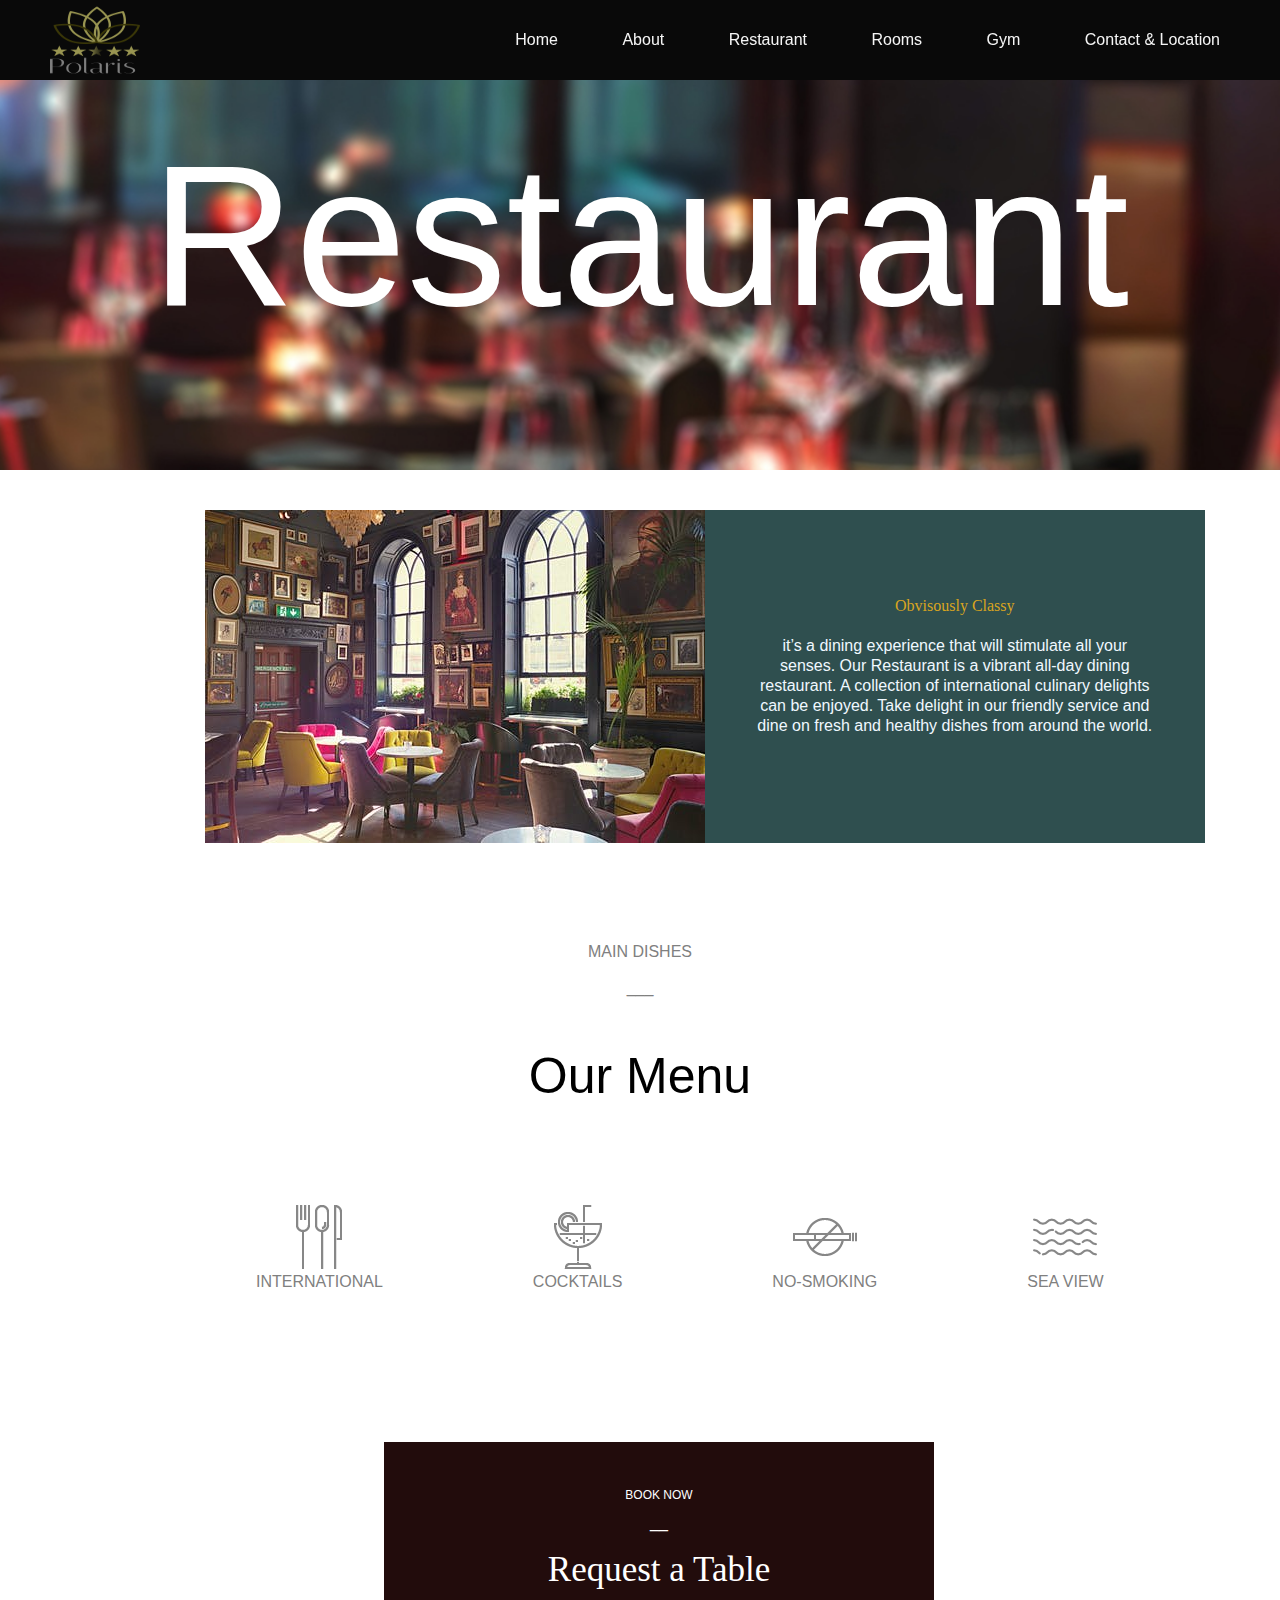
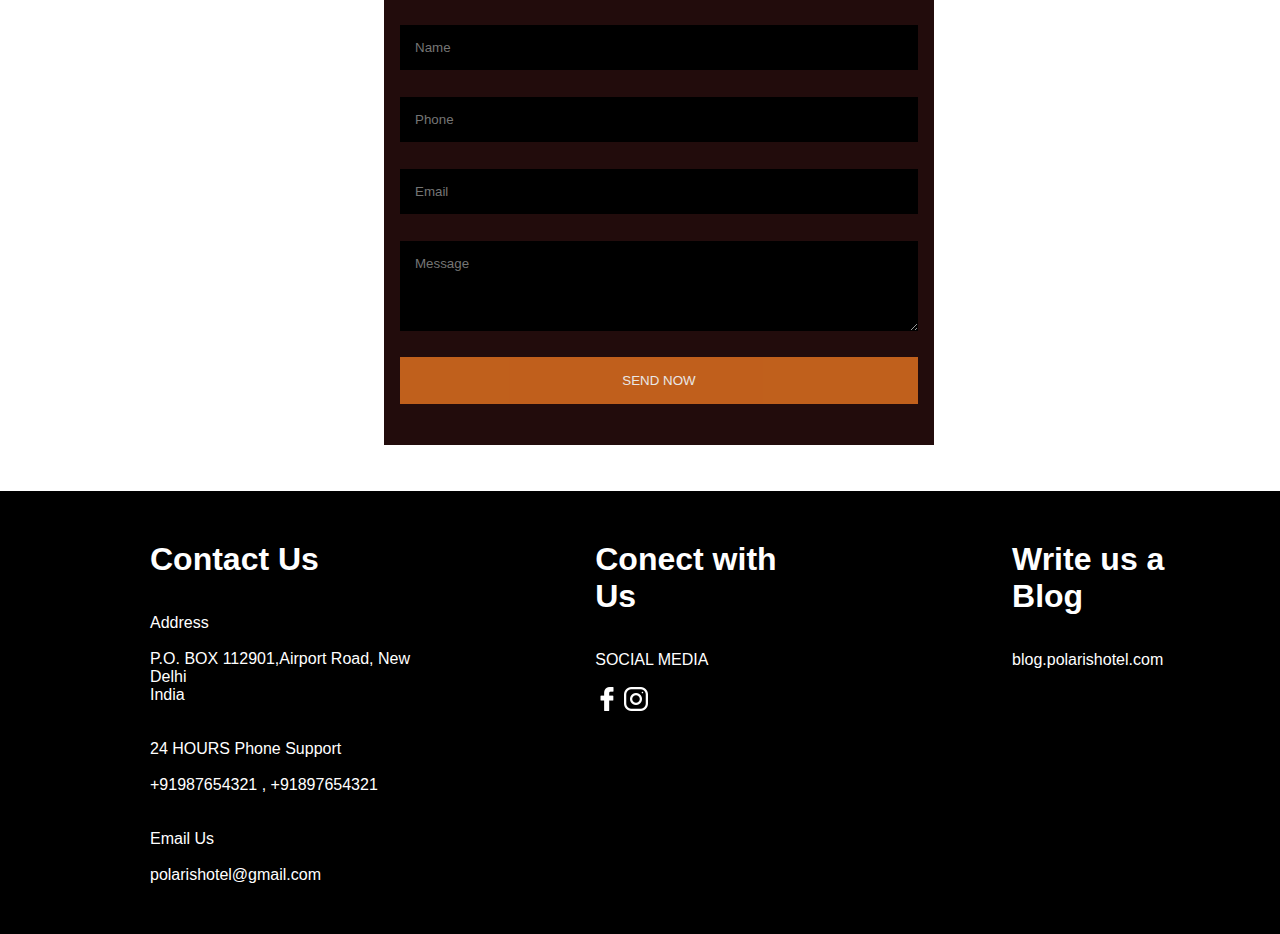
<file: Polaris_Restaurant/Polaris_Restaurant.html>
<!DOCTYPE html>

<html>

<head>
    <title>Polaris</title>
    <link rel="stylesheet" href="Restaurant.css">
    <script src="../index.js">

    </script>
</head>

<body>


  <div id="main">
    <nav>
        <img class="logo" src="polarisLogo.png" width="100" height="80">
  
      
<ul>
  
  <li><a href="../index.html">Home</a></li>
  <li><a href="#aboutt">About</a></li>
  <li><a href="../Polaris_Restaurant/Polaris_Restaurant.html">Restaurant</a></li>
  <li><a href="../Rooms/Polaris_rooms.html">Rooms</a></li>
  <li><a href="../Polaris_Gym/POLARIS GYM.html">Gym</a></li>
  <li><a href="#location">Contact & Location</a></li>
  </ul>

</nav>
  </div>




<div class="container">




<div class="child">Restaurant</div>


</div>



<div class="flex1" id="aboutt">

 

   <img src="Res.jpeg">
<div><p style="color: goldenrod; font-size: medium; font-family:fantasy;">Obvisously Classy</p><br>it’s a dining experience that will stimulate all your senses. Our Restaurant is a vibrant all-day dining restaurant. A collection of international culinary delights can be enjoyed. Take delight in our friendly service and dine on fresh and healthy dishes from around the world.</div>
</div>


<div class="menu">

  <p style="text-align: center; color: grey; font-weight: normal;">MAIN DISHES</p><br>
  <p style="text-align: center; color: grey; font-weight: normal;">___</p>


  <h1 style="text-align: center; margin-top: 50px; font-size: 50px; font-weight: normal;">Our Menu</h1>

<div class="flex2">

  <div><img src="international.png"><br>INTERNATIONAL</div>
<div> <img src="cocktails.png"><br>COCKTAILS</div>
<div><img src="smoke.png"><br>NO-SMOKING </div>
<div> <img src="sea.png"><br>SEA VIEW</div>


</div>

</div>


<div class="bg-img">
  <form class="cont" onsubmit="myFunction2()">
    <p style="font-size: 12px; margin-top: 30px;">BOOK NOW</p>
    <p style="margin-top:12px;">__</p><br>

    <p style="font-family: Verdana; font-size: 35px; margin-bottom: 30px;">Request a Table</p>

   
    <input type="text" id="fname" placeholder="Name" required>

  
    <input type="text" id="lname" placeholder="Phone" required>


    
    <input type="email" id="emailId" placeholder="Email" name="email" required>


    <textarea id="message" placeholder="Message" rows="4" cols="50"></textarea>

    <button  type="submit"  class="btn">SEND NOW</button>
    
  </form>
</div>




 <!--Location & Contact-->

 <div class="location" id="location">
  <div class="icontainer">
    <div class="location" id="location">
      <h1>Contact Us</h1><br><br>
      <p class="add">Address</p><br>
     <p> P.O. BOX 112901,Airport Road, New Delhi<br>India
    </p><br><br>
   <p class="num">24 HOURS Phone Support</p><br>
   <p>+91987654321 , +91897654321</p><br><br>
  <p class="email">Email Us</p><br>
  <p>polarishotel@gmail.com</p>
    </div>
    

    <div class="connect">
      <h1>Conect with Us</h1><br><br>
      <p>SOCIAL MEDIA</p><br>
     <a href="https://www.facebook.com/" ><img src="facebook-logo.png"></a>
     <a href="https://www.instagram.com/" ><img src="instagram_logo.png"></a> 

    </div>
    

    <div class="blog">
      <h1>Write us a Blog</h1><br><br>
      <p>blog.polarishotel.com</p>
    </div>
    
  </div>

</div>





</body>








</html>
</file>
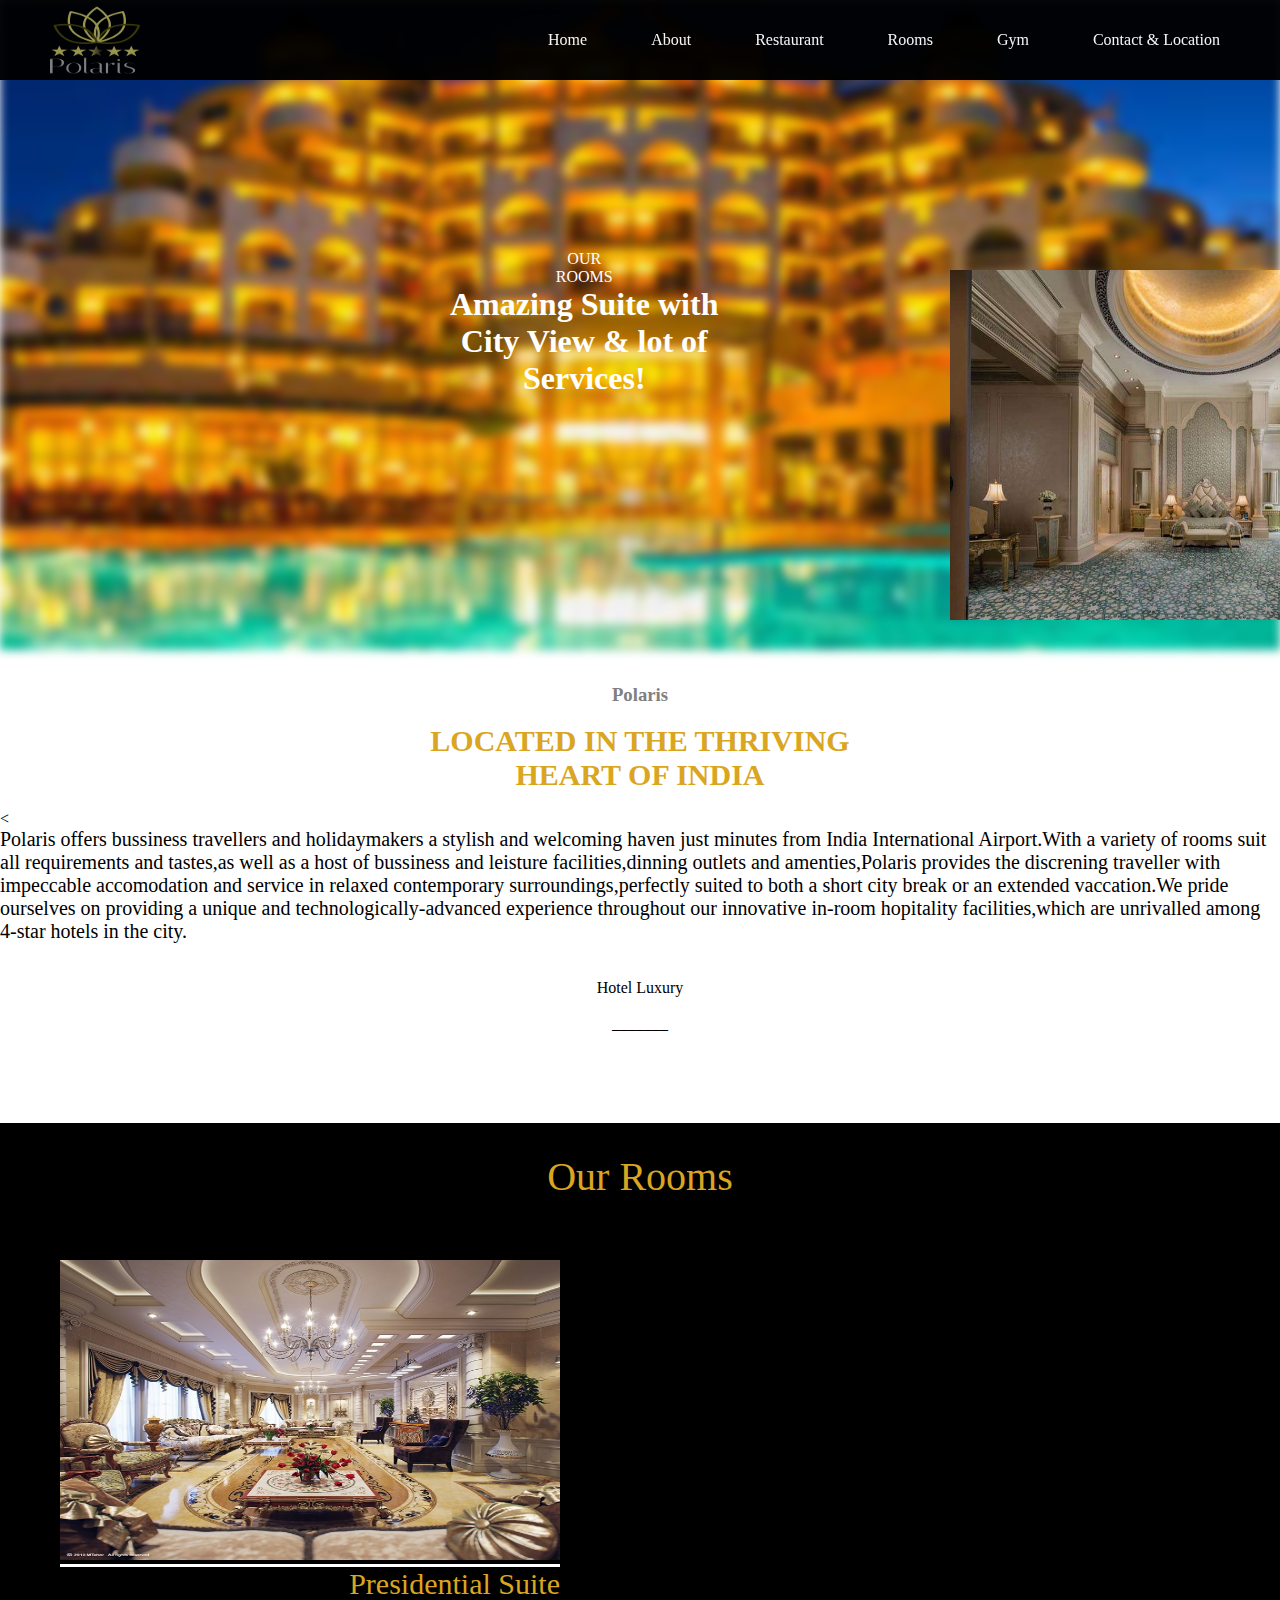
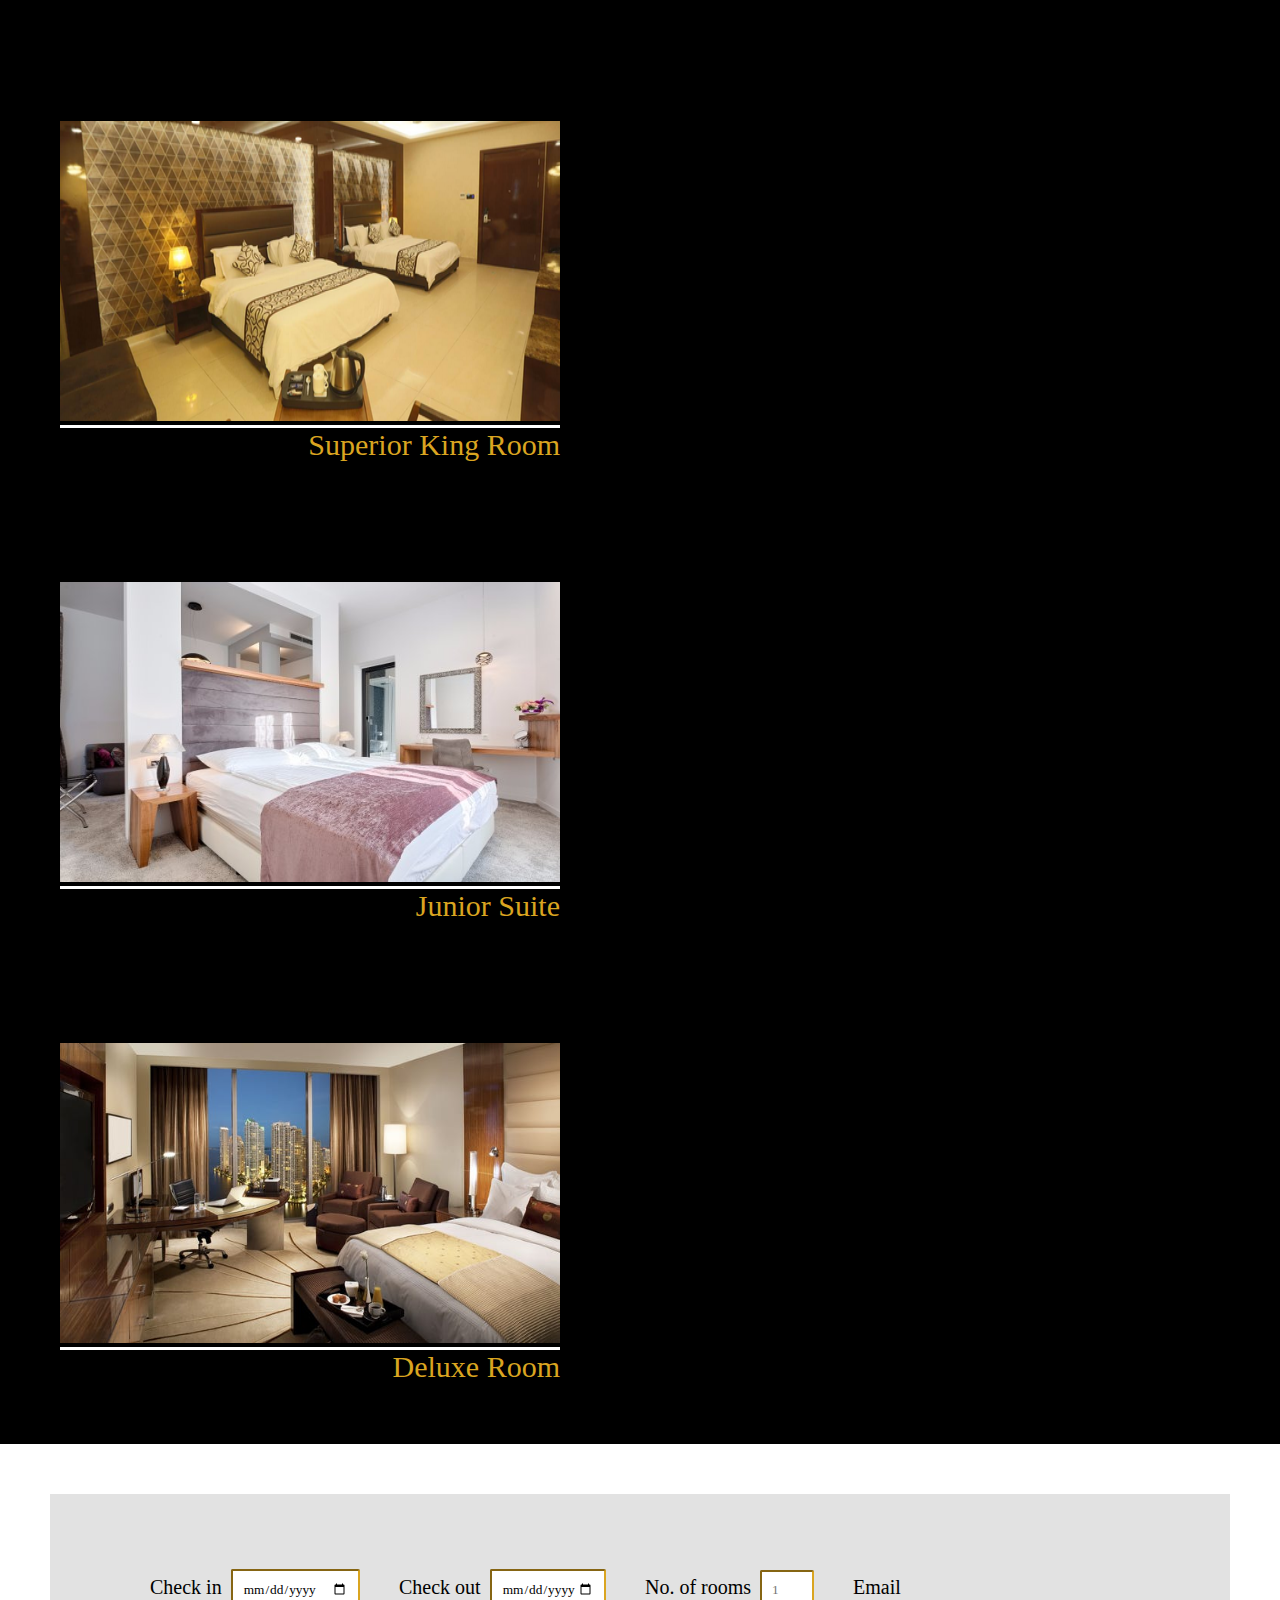
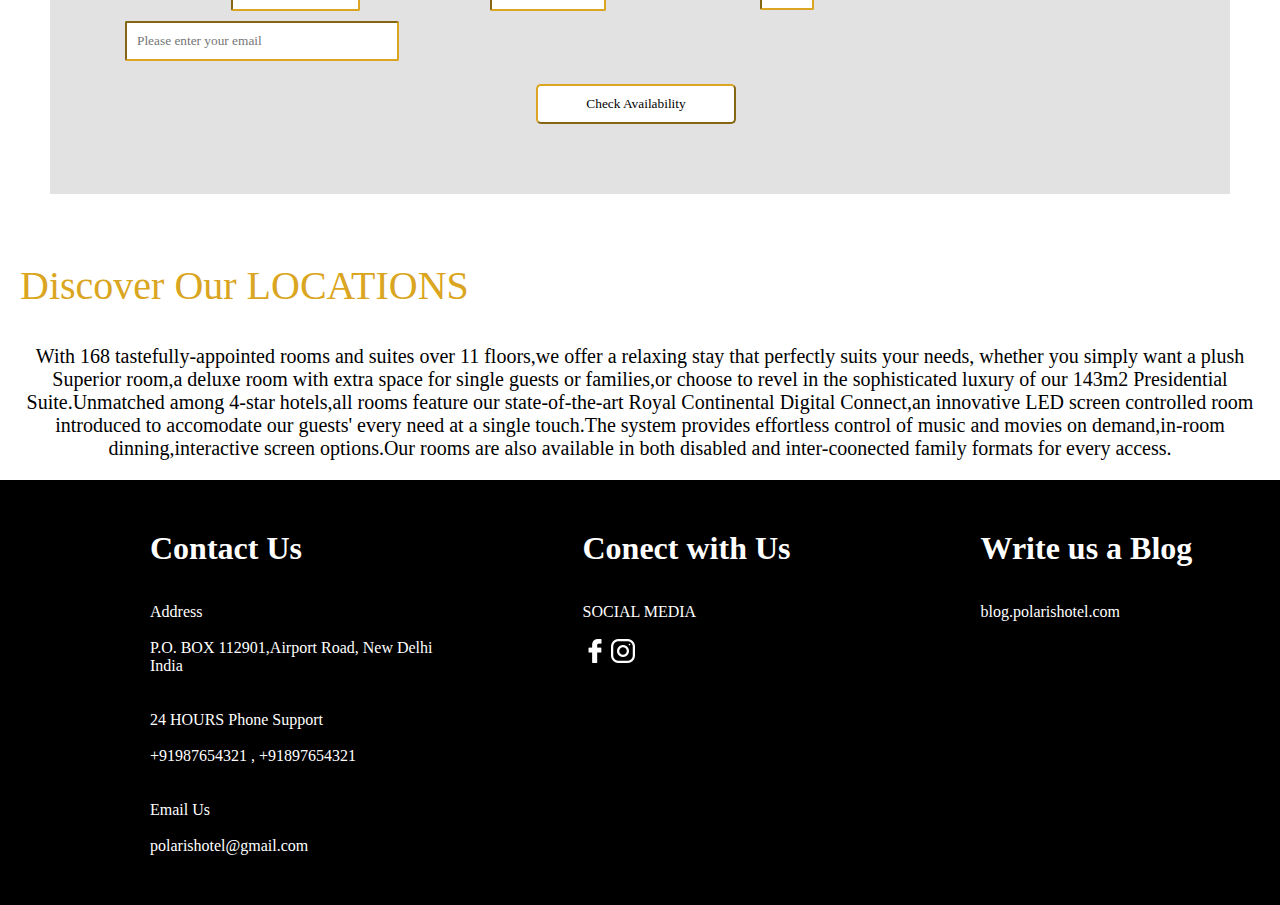
<file: Rooms/Polaris_rooms.html>
<!DOCTYPE html>
<html>

<head>
    <title>Polaris</title>
    <link rel="stylesheet" href="rooms.css">
   
  
    <script src="../index.js">

    </script>

</head>

<body>
    <div id="main">
        <nav>
            <img class="logo" src="polarisLogo.png" width="100" height="80">


            <ul>

                <li><a href="../index.html">Home</a></li>
                <li><a href="#about">About</a></li>
                <li><a href="../Polaris_Restaurant/Polaris_Restaurant.html">Restaurant</a></li>
                <li><a href="../Rooms/Polaris_rooms.html">Rooms</a></li>
                <li><a href="../Polaris_Gym/POLARIS GYM.html">Gym</a></li>
                <li><a href="#contact">Contact & Location</a></li>
            </ul>
    </div>
    </nav>
    <div class="bgimage" ></div>
        <div class="a" >
            <p>OUR <br>ROOMS</p>
            <h1><b>Amazing Suite with <br>City View & lot of <br>Services!</b></h1> 
            <div class="b">
                <img src="Emirates-Palace.jpg" style="width:550px;height:350px;position: absolute;top:20px;left:500px;"
                    target="_self">
            </div>
        </div>
    
    

    <br>
    <br><br><br><br>
    <br><br><br><br>
    <br><br><br><br>
    <br><br><br><br>
    <br>
    <br><br><br><br>
    <br><br><br><br>
    <br><br><br><br>
    <br><br><br><br>
    <br><br><br><br>
    <div id="about">
        <h3 style="color: gray;"><center>Polaris</center></h3>
    <br>
        <h3 style="color: goldenrod; font-size: 30px;"><center>LOCATED IN THE THRIVING<br>HEART OF INDIA</center></h3>
        <br><
        <p id="z">
            Polaris offers bussiness travellers and holidaymakers a stylish and welcoming haven just minutes from India International 
            Airport.With a variety of rooms suit all requirements and tastes,as well as a host of bussiness and leisture facilities,dinning 
            outlets and amenties,Polaris provides the discrening traveller with impeccable accomodation and service in relaxed contemporary
            surroundings,perfectly suited to both a short city break or an extended vaccation.We pride ourselves on providing a unique and 
            technologically-advanced experience throughout our innovative in-room hopitality facilities,which are unrivalled among 4-star 
            hotels in the city.
        </p>

    </div>
    <br><br>
    <div class="c">
        <p>Hotel Luxury</p><br>
        <p>_______</p>
        <br><br><br>
    </div>
   
    <br><br>
    <!--------------------------Rooms-------------------------------------------------------------->
      <p style="color:goldenrod ; background-color: black; text-align: center; padding-top: 30px;font-size:40px;">Our Rooms</p>
<div class="cntt">
    <div class="r1"><img src="pic5.jpg" height="300px" width="500px">
        <div class="t1">
          <p>Presidential Suite</p>
        </div>
    </div>
        <div class="r2"><img src="pic 4.png" height="300px" width="500px">
            <div class="t2">
              <p>Superior King Room</p>
            </div></div>
            <div class="r3"><img src="pic 7.jpg" height="300px" width="500px">
                <div class="t3">
                  <p>Junior Suite</p>
                </div></div>
                <div class="r4"><img src="pic2.jpg" height="300px" width="500px">
                    <div class="t4">
                      <p>Deluxe Room</p>
                    </div></div>
</div>
<!-----------------form--------------------------------------------------------------->
<div class="frm">
    <form class="frm" >
        <label class="inn">Check in</label>
          <input id="inn"  type="date" min="2020-08-20">
        <label class="out">Check out</label>
          <input id="out" type="date" max="2020-09-15" min="2020-08-20">
        <label class="nroom">No. of rooms</label>
          <input id="nroom" placeholder="1" type="number" max="3" min="1">
        <label class="email">Email</label>
          <input id="email" placeholder="Please enter your email" type="email"><br><br>
           <button id="but" onclick="validate()">Check Availability</button>
          
        </form>
 </div>

 <!-------------------------------------------------------------------------------------->
    <div class="j">
        
        <br><p style="font-size: 40px;color:goldenrod;margin-left:20px;">Discover Our LOCATIONS<p><br><br>
        <p style="text-align: center;font-size: 20px;;"> With 168 tastefully-appointed rooms and suites over 11 floors,we offer a relaxing stay that perfectly suits your needs,
        whether you simply want a plush Superior room,a deluxe room with extra space for single guests or families,or choose to revel 
    in the sophisticated luxury of our 143m2 Presidential Suite.Unmatched among 4-star hotels,all rooms feature our state-of-the-art
Royal Continental Digital Connect,an innovative LED screen controlled room introduced to accomodate our guests' every need at a single
touch.The system provides effortless control of music and movies on demand,in-room dinning,interactive screen options.Our rooms are 
also available in both disabled and inter-coonected family formats for every access. </p>
</div>




 <!--Location & Contact-->

 <div id="contact" class="location" id="location">
    <div  class="icontainer">
      <div class="location" id="location">
        <h1>Contact Us</h1><br><br>
        <p class="add">Address</p><br>
       <p> P.O. BOX 112901,Airport Road, New Delhi<br>India
      </p><br><br>
     <p class="num">24 HOURS Phone Support</p><br>
     <p>+91987654321 , +91897654321</p><br><br>
    <p class="mail">Email Us</p><br>
    <p>polarishotel@gmail.com</p>
      </div>
      

      <div class="connect">
        <h1>Conect with Us</h1><br><br>
        <p>SOCIAL MEDIA</p><br>
       <a href="https://www.facebook.com/" ><img src="facebook-logo.png"></a>
       <a href="https://www.instagram.com/" ><img src="instagram_logo.png"></a> 

      </div>
      

      <div class="blog">
        <h1>Write us a Blog</h1><br><br>
        <p>blog.polarishotel.com</p>
      </div>
      
    </div>

</div>





</body>

</html>
</file>
<file: Polaris_Restaurant/Restaurant.css>
*{
    font-family: Verdana, Geneva, Tahoma, sans-serif;
    margin: 0px;
    padding: 0px;
    box-sizing: border-box;

}

html{
    scroll-behavior: smooth;
}
  

#main{
    width:100%;
    background-size: cover;
  
    
}

nav{
    width: 100%;
    height: 80px;
    background-color: rgba(0, 0, 0, 0.966);
    line-height: 80px;
    position: fixed;
    z-index: 999;
    
} 
nav ul{
    float:right;
    margin-right: 30px;
    
    
}
 li{
    list-style-type: none ;
    display: inline-block;
    transition: 0.8 all;
    font-family: Verdana, Geneva, Tahoma, sans-serif;
   
    
}
nav ul li:hover{
    background-color:rgba(128, 128, 128, 0.301);

}
nav ul li a{
    text-decoration: none;
    color:whitesmoke;
    padding:30px;
    
    
}

.logo{
    margin-left: 45px;
}



.container{

    position: relative;
    text-align: center;  
    top:80px;
    color: white;
    font-size: 200px;
    font-family: Cambria, Cochin, Georgia, Times, 'Times New Roman', serif;
   background-image: url(top.jpg);
   background-size: 100% 470px;
   width: 100%;
   height: 390px;
   margin-bottom: 120px;
   background-attachment: fixed;
   background-position: center;
   background-repeat: no-repeat;
   background-size: cover;
   
   
   
}

.child{

    position: absolute;
    top: 40%;
    left: 50%;
    transform: translate(-50%, -50%);
    
   
}


.flex1{
    display:flex;
    flex-direction: row;
    margin-left: 16%;
    margin-bottom: 100px;
    
    
}

.flex1 > div{
    background-color: darkslategray;
    padding-left: 50px;
    padding-top: 86px;
    padding-right: 50px;
    width:500px;
    font-size: 16px;
    color: aliceblue;
    text-align: center;
    line-height: 20px;
}




.flex2{
    display:flex;
    flex-direction: row;
    margin-left: 20%;
    margin-top: 100px;
    
    
}

.flex2 > div{
    flex-direction: row;
    margin-right: 150px;
    text-align: center;
    font-weight: lighter;
    color: grey;
}








.bg-img {
    
    background-image: url("book.jpg");
   
    
    min-height: 700px;
  
    background-attachment: fixed;  
    background-position: center;
    background-repeat: no-repeat;
    background-size: cover;
    position: relative;
    margin-top: 100px;
  }
  
  
  .cont {
      
    position: absolute;
    margin-left: 30%;
    margin-top: 4%;
    max-width: 550px;
    z-index: 20;
    padding: 16px;
    background-color: rgb(34, 12, 12);
    text-align: center;
    color:white;
    
  }
  
  
    input ,textarea {
    width: 100%;
    padding: 15px;
    margin: 5px 0 22px 0;
    border: none;
    background:black;
    color: white;
  }
  
  
  
  
  .btn {
    background-color: chocolate ;
    color: white;
    padding: 16px 20px;
    border: none;
    cursor: pointer;
    width: 100%;
    opacity: 0.9;
    margin-bottom: 25px;
  }
  
  .btn:hover {
    opacity: 1;
  }



  .flex3{

      display: flex;
      flex-direction: row;
      background-color: black;
      height: 230px;
      padding-left:50px;
      padding-top:30px;
      
    
      
      


  }

 

  
  .icontainer{
      background-color: black;
      display: flex;
      flex-direction: row;
      
      padding:50px 40px 50px 150px;
      
    }
    .location{
     
     color: white;
    }
    .connect{
      color:white;
      padding-left:150px;
    }
    
    .blog{
      color:white;
      padding-left:190px;
    }
</file>
<file: Rooms/rooms.css>
*{ 
    margin:0;
    padding:0; 
    font-family:verdana;

}
.main{
    width:100%;
    height:100vh;
  
}

nav{
    width: 100%;
    height: 80px;
    background-color: rgba(0, 0, 0, 0.966);
    line-height: 80px;
    position: fixed;
    z-index:1;
} 
nav ul{
    float:right;
    margin-right: 30px;
    
}
nav ul li{
    list-style-type: none ;
    display: inline-block;
    transition: 0.8 all;
    
}
nav ul li:hover{
    background-color:rgba(128, 128, 128, 0.301);
}


nav ul li a{
    text-decoration: none;
    color:whitesmoke;
    padding:30px;
    
    
}

.logo{
    margin-left: 45px;
}

.bgimage {
    background-image: url(pic6.jpg);
    filter: blur(5px);
    background-position: center;

    background-size: cover;
    position: absolute;
    left: 0px;
    height: 650px;
    width: 100%;



}
#z{
    font-size: 20px;
}

.a {
    text-align: center;
    color: white;
    position: absolute;
    top: 250px;
    left: 450px;

}

.b {
    float: right;
    height: 50%;
    width: 40%;
    z-index: 1;
    top: 70px;

}

.c {
    text-align: center;
    color: black;
    top:150px;

}

.d {
    font-size: x-large;
    text-align: center;

}
/******************************rooms***************************************************/

.cntt{
display: flex;
flex-wrap: wrap;

background-color:black;
}

.cntt>div{
    margin-right:160px;
}
.r1{
    margin:30px;
    padding:30px;

}
.r2{
    margin:30px;
    padding:30px;
}
.r3{
    margin:30px;
    padding:30px;
}
.r4{
    margin:30px;
    padding:30px;
}
.t1{
    color:goldenrod;
    font-size:30px;
    font-family: Verdana, Geneva, Tahoma, sans-serif;
    text-align:right;
   border-top-style:solid;
   border-top-color: white ;
}
.t2{
    color:goldenrod;
    font-size:30px;
    font-family: Verdana, Geneva, Tahoma, sans-serif;
    text-align:right;
    border-top-style:solid;
    border-top-color: white ;
}
.t3{
    color:goldenrod;
    font-size:30px;
    font-family: Verdana, Geneva, Tahoma, sans-serif;
    text-align:right;
    border-top-style:solid;
    border-top-color: white ;
}
.t4{
    color:goldenrod;
    font-size:30px;
    font-family: Verdana, Geneva, Tahoma, sans-serif;
    text-align:right;
    border-top-style:solid;
    border-top-color: white ;
}

/******************************************form***********************************************************/
.frm{
    background-color:rgb(226, 226, 226);
    padding:10px;
    margin:50px;
    
  
  }
  #inn{
    color:black;
    border-radius:2px;
    padding:10px;
    margin: 5px 5px;
    border-color:goldenrod;
  }
  
  .inn{
    font-size:20px;
    padding-left:30px;
  }
  #out{
    color:black;
    border-radius:2px;
    padding:10px;
    margin: 5px 5px;
    border-color:goldenrod;
    
  }
  
  .out{
    font-size:20px;
    padding-left:30px;
  }
  #nroom{
     color:black;
    border-radius:2px;
    padding:10px;
    margin: 5px 5px;
    border-color:goldenrod;
    width:30px;
  }
  .nroom{
      font-size:20px;
    padding-left:30px;
  }
  #email{
     color:black;
    border-radius:2px;
    padding:10px;
    margin: 5px 5px;
    border-color:goldenrod;
    width:250px;
  }
  .email{
      font-size:20px;
    padding-left:30px;
  }
  #but{
    margin-left:40%;
    border-radius:5px;
    padding:10px;
    width:200px;
    color:black;
    border-color:goldenrod;
    background-color:white;
  }









.icontainer{
    background-color: black;
    display: flex;
    flex-direction: row;
   margin-top:20px;
    padding:50px 40px 50px 150px;
    
  }
  .location{
   
   color: white;
  }
  .connect{
    color:white;
    padding-left:150px;
  }
  
  .blog{
    color:white;
    padding-left:190px;
  }
</file>
